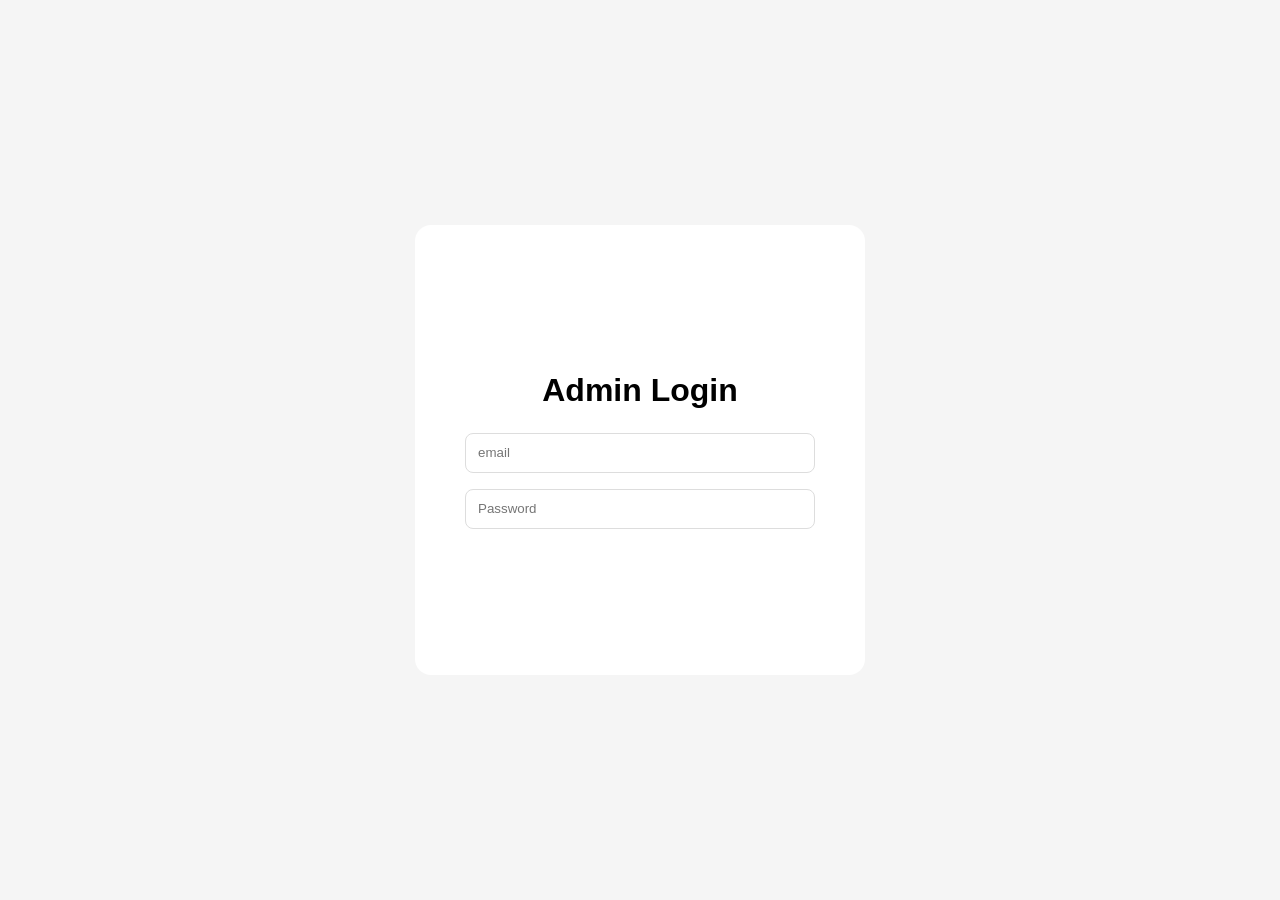
<file: frontend/admin/index.html>
<!DOCTYPE html>
<html lang="en">
<head>
    <meta charset="UTF-8">
    <meta name="viewport" content="width=device-width, initial-scale=1.0">
    <link rel="stylesheet" href="css/root.css">
    <link rel="stylesheet" href="css/index.css">
    <title>Admin Login</title>
</head>
<body>
    <main>
        
            <h1>Admin Login</h1>
        
        
        <form id="admin_form">
            <input type="email" name="email" placeholder="email" required>
            <input type="password" name="password" placeholder="Password" required>
        </form>
    </main>
</body>
</html>
</file>
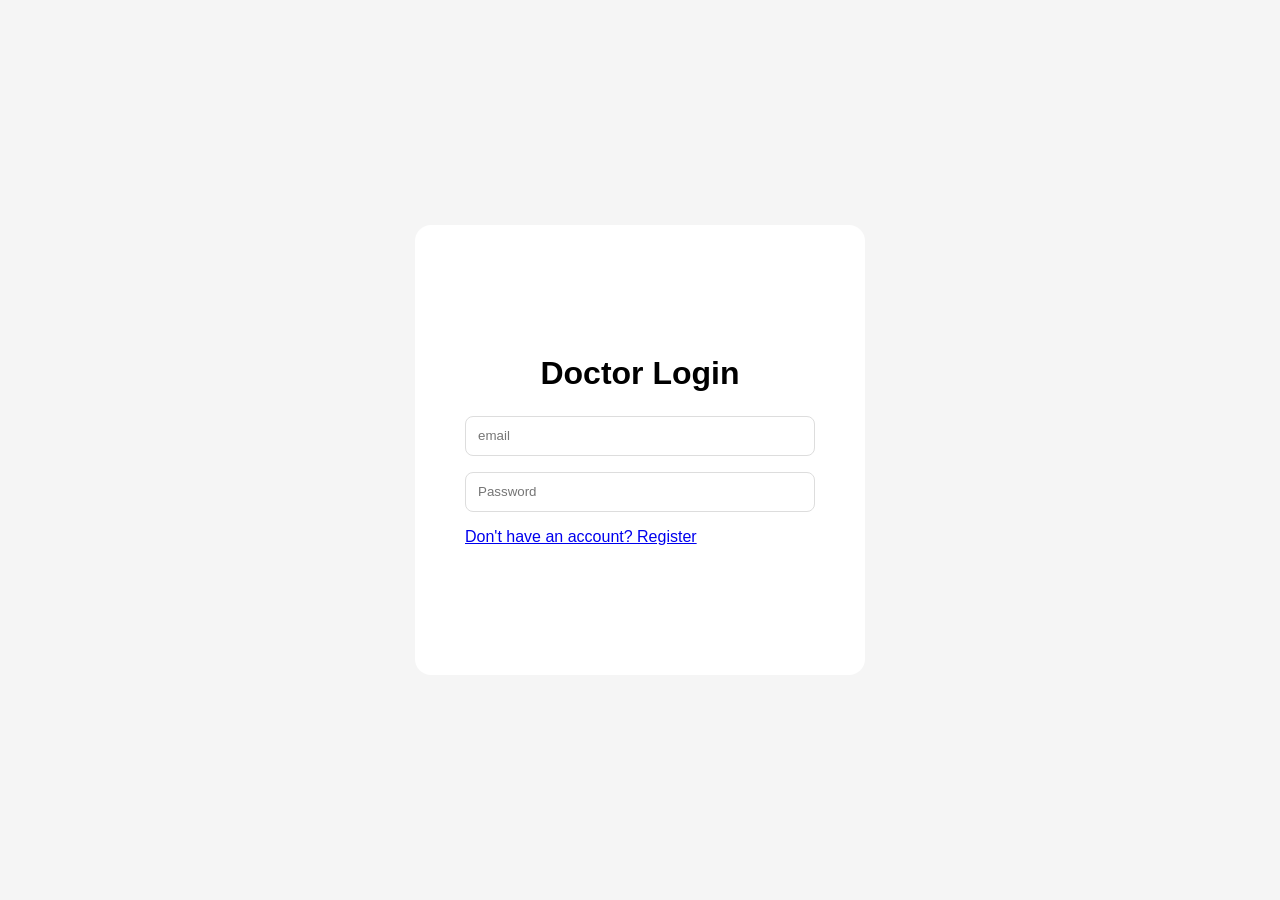
<file: frontend/doctor/index.html>
<!DOCTYPE html>
<html lang="en">
<head>
    <meta charset="UTF-8">
    <meta name="viewport" content="width=device-width, initial-scale=1.0">
    <link rel="stylesheet" href="css/root.css">
    <link rel="stylesheet" href="css/index.css">
    <title>Doctor Login</title>
</head>
<body>
    <main>
        
            <h1>Doctor Login</h1>
        
        
        <form id="doctor_form">
            <input type="email" name="email" placeholder="email" required>
            <input type="password" name="password" placeholder="Password" required>
            <a href="register.html">Don't have an account? Register</a>
        </form>
    </main>
</body>
</html>
</file>
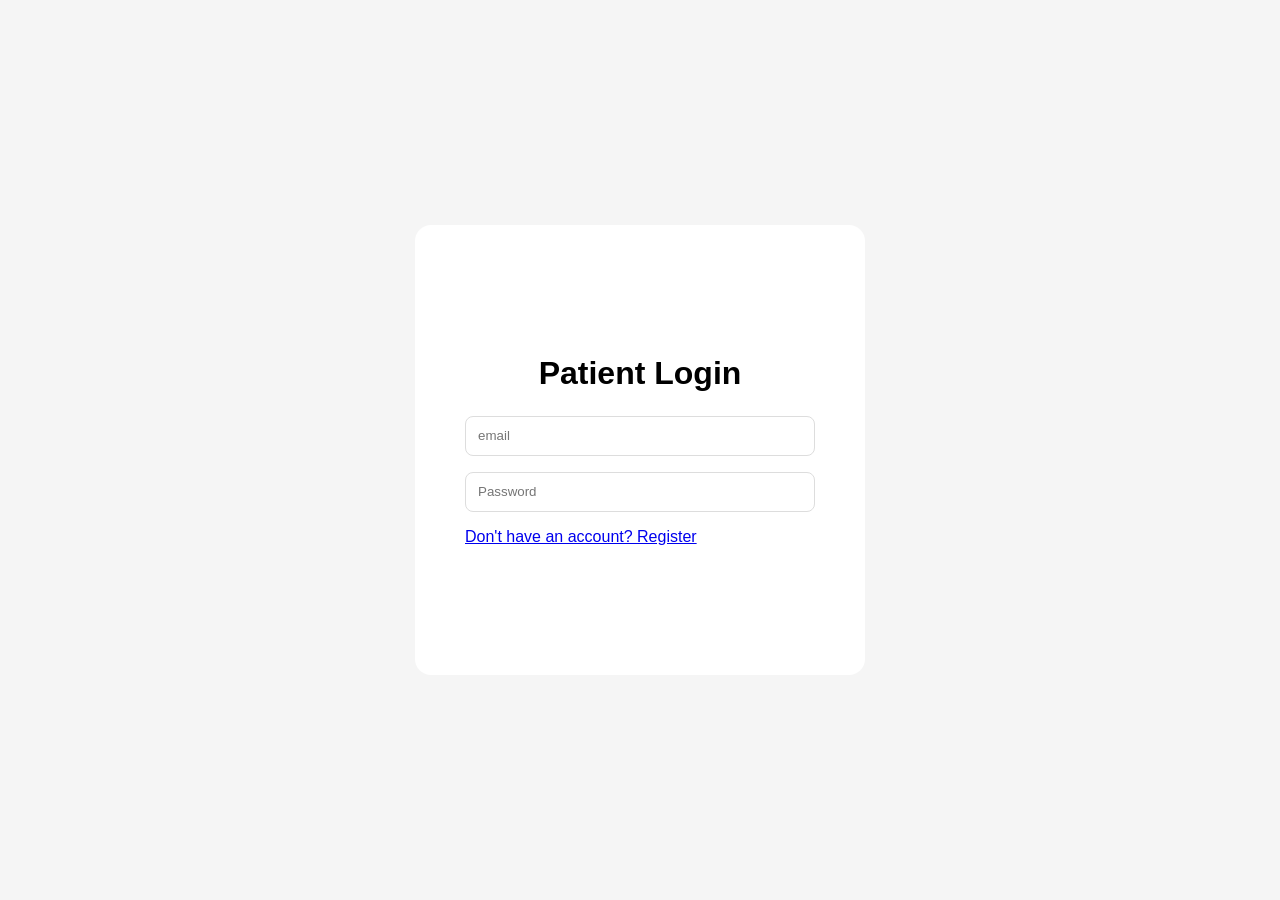
<file: frontend/patient/index.html>
<!DOCTYPE html>
<html lang="en">
<head>
    <meta charset="UTF-8">
    <meta name="viewport" content="width=device-width, initial-scale=1.0">
    <link rel="stylesheet" href="css/root.css">
    <link rel="stylesheet" href="css/index.css">
    <title>Patient Login</title>
</head>
<body>
    <main>
        
            <h1>Patient Login</h1>
        
        
        <form id="patient_form">
            <input type="email" name="email" placeholder="email" required>
            <input type="password" name="password" placeholder="Password" required>
            <a href="register.html">Don't have an account? Register</a>
        </form>
    </main>
</body>
</html>
</file>
<file: frontend/admin/css/root.css>
*{
    padding: 0;
    margin: 0;
    box-sizing: border-box;
}
body{
    height: 100vh;
    width: 100%;
    display: flex;
    background-color: #f5f5f5;
    align-items: center;
    justify-content: center;
    flex-direction: column;
    font-family: 'Inter', sans-serif;
    font-size: 16px;
}
</file>
<file: frontend/admin/css/index.css>
main {
    display: flex;
    justify-content: center;
    align-items: center;
    flex-direction: column;

    width: 90%;
    max-width: 450px;
    min-height: 50vh;

    background-color: #fff;
    padding: 2rem;
    box-sizing: border-box;

    border-radius: 1rem;
}

main > h1 {
    font-size: 2rem;
    margin-bottom: 1.5rem;
    text-align: center;
}

#admin_form {
    display: flex;
    flex-direction: column;

    width: 100%;
    max-width: 350px;

    gap: 1rem;
}

input {
    width: 100%;
    height: 2.5rem;

    padding: 0.5rem 0.75rem;
    box-sizing: border-box;

    border-radius: 0.5rem;
    border: 1px solid #ddd;
    outline: none;
}
</file>
<file: frontend/doctor/css/root.css>
*{
    padding: 0;
    margin: 0;
    box-sizing: border-box;
}
body{
    height: 100vh;
    width: 100%;
    display: flex;
    background-color: #f5f5f5;
    align-items: center;
    justify-content: center;
    flex-direction: column;
    font-family: 'Inter', sans-serif;
    font-size: 16px;
}
</file>
<file: frontend/doctor/css/index.css>
main {
    display: flex;
    justify-content: center;
    align-items: center;
    flex-direction: column;

    width: 90%;
    max-width: 450px;
    min-height: 50vh;

    background-color: #fff;
    padding: 2rem;
    box-sizing: border-box;

    border-radius: 1rem;
}

main > h1 {
    font-size: 2rem;
    margin-bottom: 1.5rem;
    text-align: center;
}

#doctor_form {
    display: flex;
    flex-direction: column;

    width: 100%;
    max-width: 350px;

    gap: 1rem;
}

input {
    width: 100%;
    height: 2.5rem;

    padding: 0.5rem 0.75rem;
    box-sizing: border-box;

    border-radius: 0.5rem;
    border: 1px solid #ddd;
    outline: none;
}
</file>
<file: frontend/patient/css/root.css>
*{
    padding: 0;
    margin: 0;
    box-sizing: border-box;
}
body{
    height: 100vh;
    width: 100%;
    display: flex;
    background-color: #f5f5f5;
    align-items: center;
    justify-content: center;
    flex-direction: column;
    font-family: 'Inter', sans-serif;
    font-size: 16px;
}
</file>
<file: frontend/patient/css/index.css>
main {
    display: flex;
    justify-content: center;
    align-items: center;
    flex-direction: column;

    width: 90%;
    max-width: 450px;
    min-height: 50vh;

    background-color: #fff;
    padding: 2rem;
    box-sizing: border-box;

    border-radius: 1rem;
}

main > h1 {
    font-size: 2rem;
    margin-bottom: 1.5rem;
    text-align: center;
}

#patient_form {
    display: flex;
    flex-direction: column;

    width: 100%;
    max-width: 350px;

    gap: 1rem;
}

input {
    width: 100%;
    height: 2.5rem;

    padding: 0.5rem 0.75rem;
    box-sizing: border-box;

    border-radius: 0.5rem;
    border: 1px solid #ddd;
    outline: none;
}
</file>
